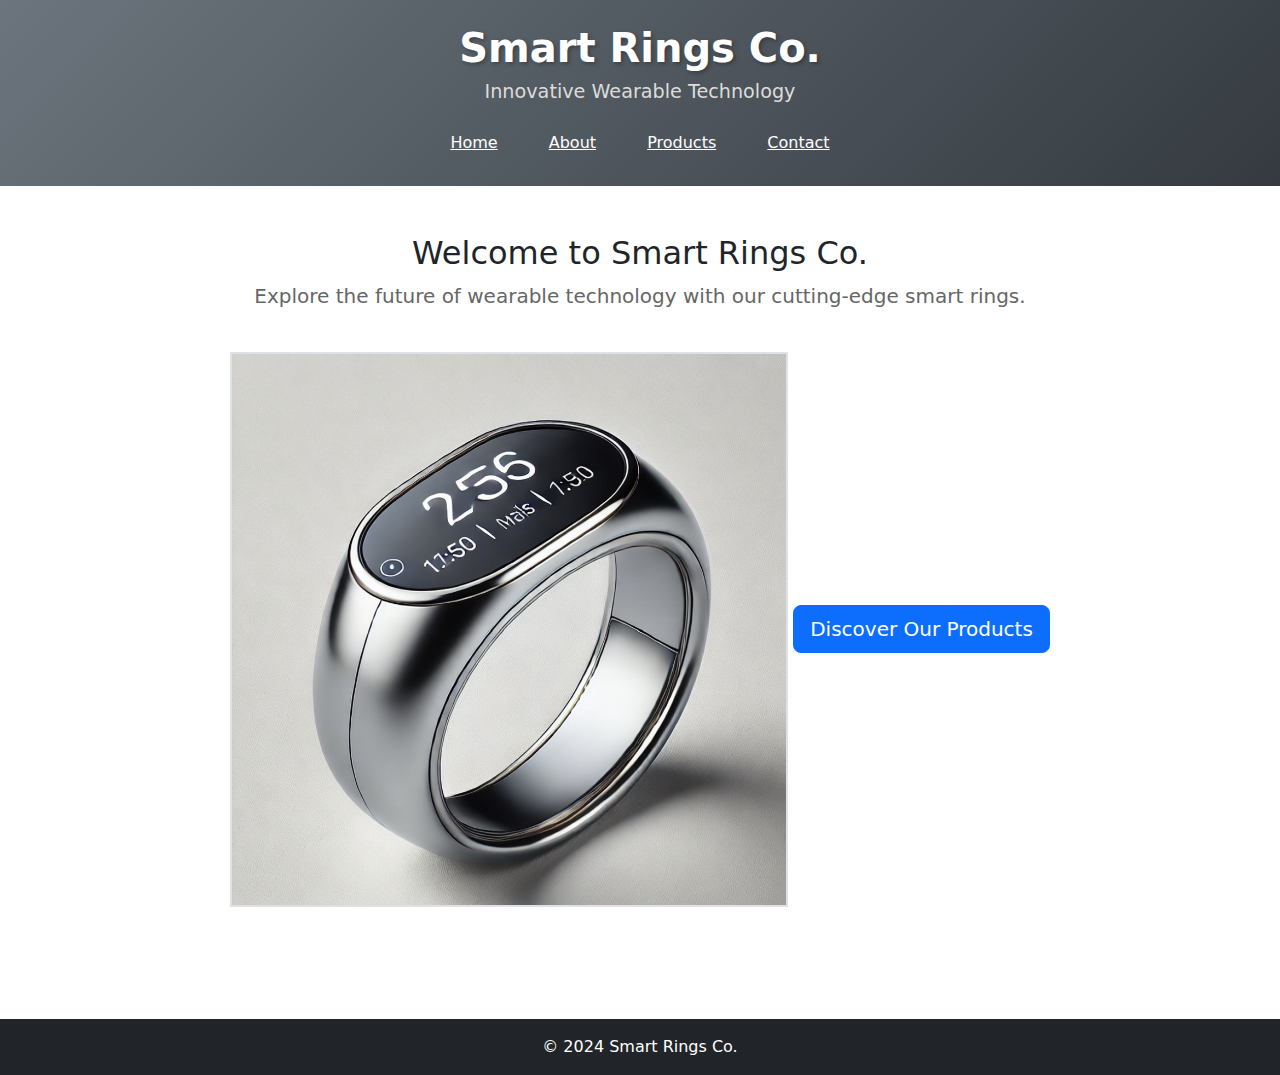
<file: index.html>
<!DOCTYPE html>
<html lang="en">
<head>
    <meta charset="UTF-8">
    <meta name="viewport" content="width=device-width, initial-scale=1.0">
    <title>Smart Rings Co.</title>
    <link href="style.css" rel="stylesheet">
    <link href="https://cdn.jsdelivr.net/npm/bootstrap@5.3.0-alpha3/dist/css/bootstrap.min.css" rel="stylesheet">
</head>
<body>
    <header class="bg-dark text-white text-center py-4">
        <h1>Smart Rings Co.</h1>
        <p>Innovative Wearable Technology</p>
        <nav class="mt-3">
            <a href="index.html" class="btn btn-link text-white">Home</a>
            <a href="about.html" class="btn btn-link text-white">About</a>
            <a href="products.html" class="btn btn-link text-white">Products</a>
            <a href="contact.html" class="btn btn-link text-white">Contact</a>
        </nav>
    </header>
    <main class="container text-center py-5">
        <h2>Welcome to Smart Rings Co.</h2>
        <p class="lead">Explore the future of wearable technology with our cutting-edge smart rings.</p>
        <img src="1.png" alt="Smart Ring Banner" class="img-fluid my-4">
        <a href="products.html" class="btn btn-primary btn-lg">Discover Our Products</a>
    </main>
    <footer class="bg-dark text-white text-center py-3">
        &copy; 2024 Smart Rings Co.
    </footer>
</body>
</html>
</file>
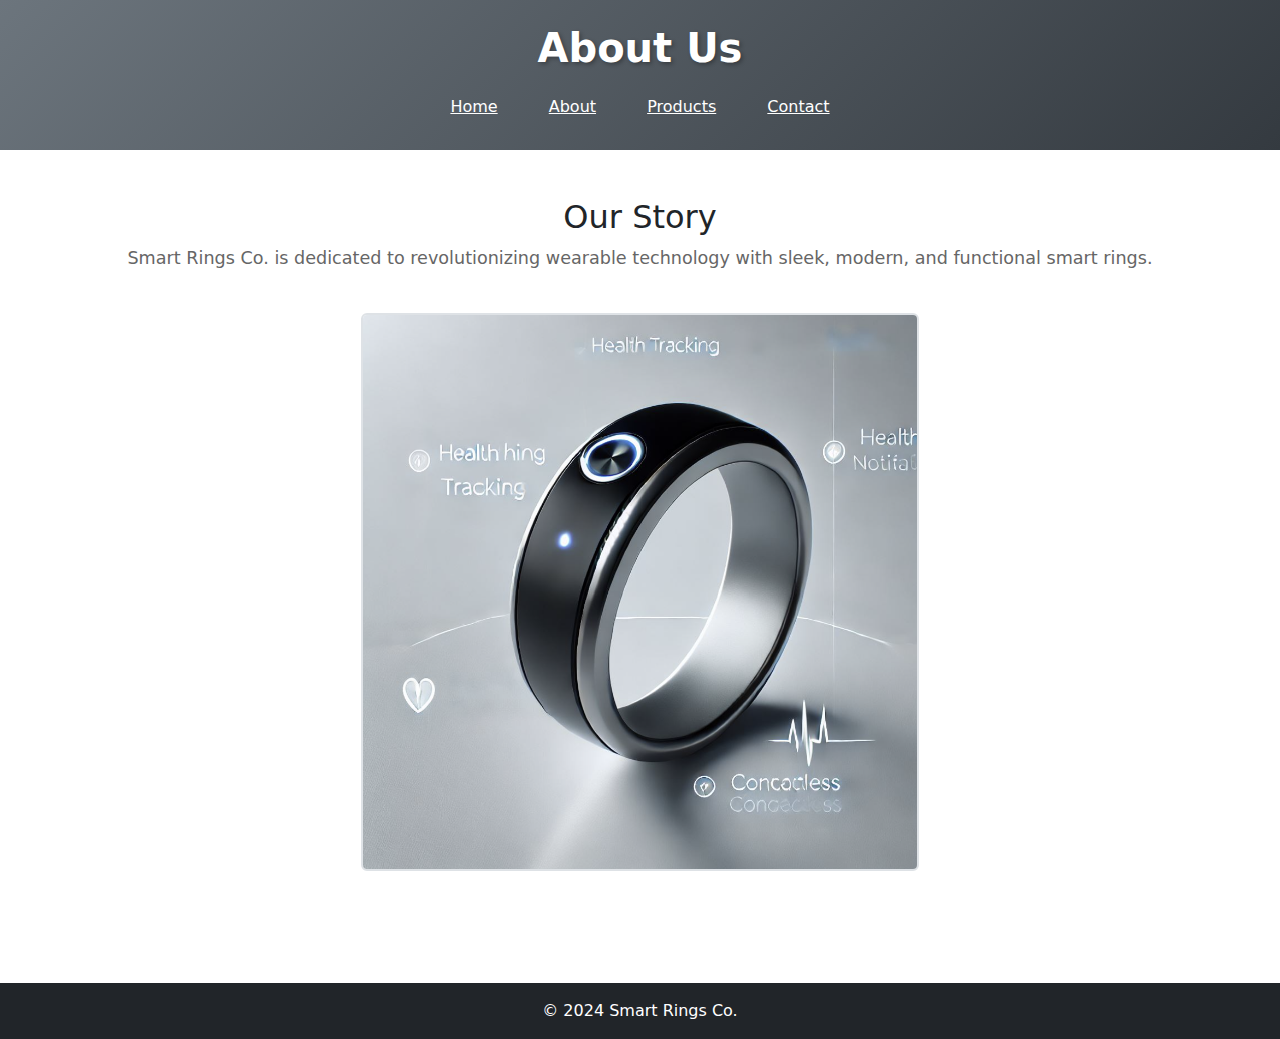
<file: about.html>
<!DOCTYPE html>
<html lang="en">
<head>
    <meta charset="UTF-8">
    <meta name="viewport" content="width=device-width, initial-scale=1.0">
    <title>About Us - Smart Rings Co.</title>
    <link href="style.css" rel="stylesheet">
    <link href="https://cdn.jsdelivr.net/npm/bootstrap@5.3.0-alpha3/dist/css/bootstrap.min.css" rel="stylesheet">
</head>
<body>
    <header class="bg-dark text-white text-center py-4">
        <h1>About Us</h1>
        <nav class="mt-3">
            <a href="index.html" class="btn btn-link text-white">Home</a>
            <a href="about.html" class="btn btn-link text-white">About</a>
            <a href="products.html" class="btn btn-link text-white">Products</a>
            <a href="contact.html" class="btn btn-link text-white">Contact</a>
        </nav>
    </header>
    <main class="container py-5">
        <h2>Our Story</h2>
        <p>Smart Rings Co. is dedicated to revolutionizing wearable technology with sleek, modern, and functional smart rings.</p>
        <img src="4.png" alt="Our Story Image" class="img-fluid rounded my-4">
    </main>
    <footer class="bg-dark text-white text-center py-3">
        &copy; 2024 Smart Rings Co.
    </footer>
</body>
</html>
</file>
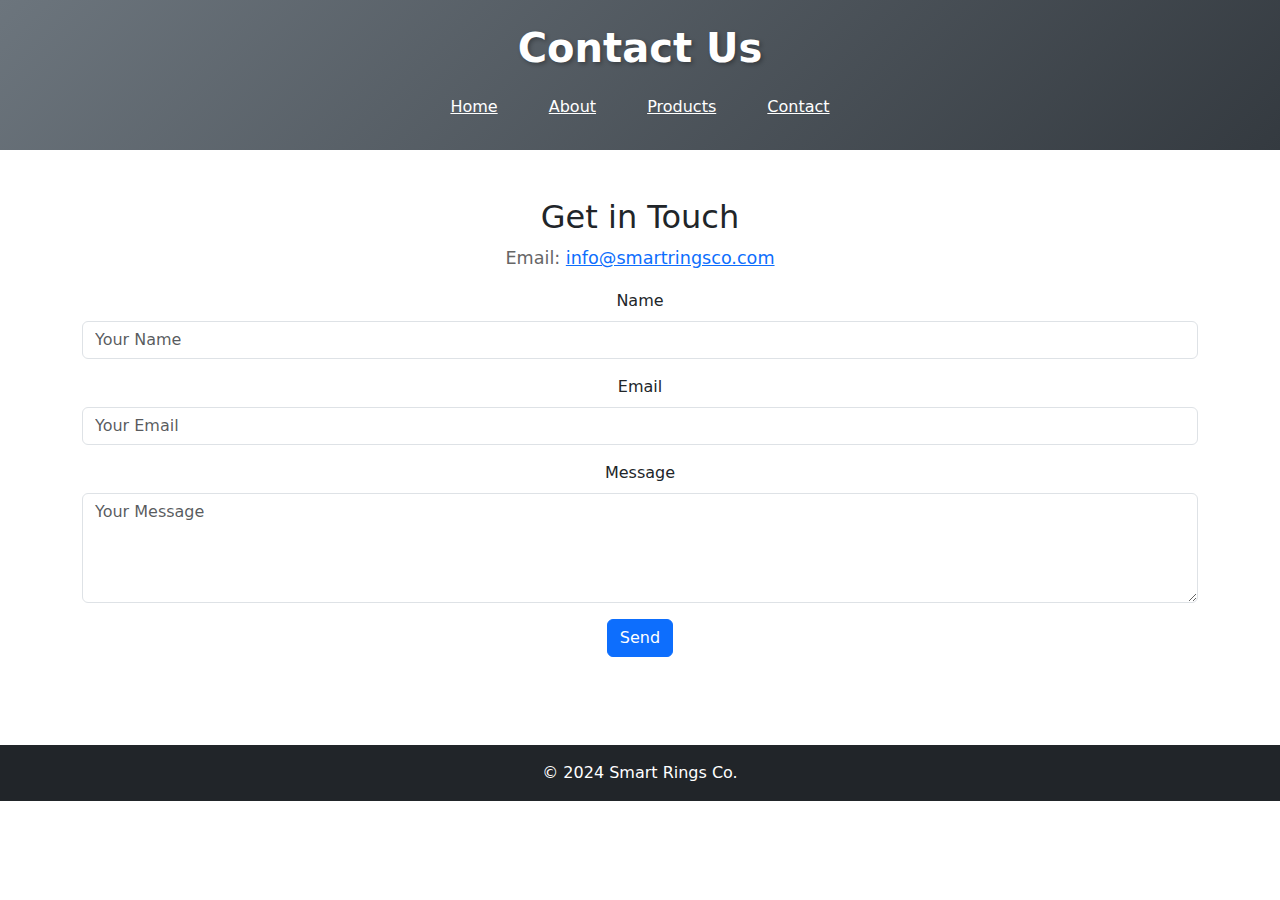
<file: contact.html>
<!DOCTYPE html>
<html lang="en">
<head>
    <meta charset="UTF-8">
    <meta name="viewport" content="width=device-width, initial-scale=1.0">
    <title>Contact Us - Smart Rings Co.</title>
    <link href="style.css" rel="stylesheet">
    <link href="https://cdn.jsdelivr.net/npm/bootstrap@5.3.0-alpha3/dist/css/bootstrap.min.css" rel="stylesheet">
</head>
<body>
    <header class="bg-dark text-white text-center py-4">
        <h1>Contact Us</h1>
        <nav class="mt-3">
            <a href="index.html" class="btn btn-link text-white">Home</a>
            <a href="about.html" class="btn btn-link text-white">About</a>
            <a href="products.html" class="btn btn-link text-white">Products</a>
            <a href="contact.html" class="btn btn-link text-white">Contact</a>
        </nav>
    </header>
    <main class="container py-5">
        <h2>Get in Touch</h2>
        <p>Email: <a href="mailto:info@smartringsco.com">info@smartringsco.com</a></p>
        <form id="contact-form">
            <div class="mb-3">
                <label for="name" class="form-label">Name</label>
                <input type="text" class="form-control" id="name" placeholder="Your Name">
            </div>
            <div class="mb-3">
                <label for="email" class="form-label">Email</label>
                <input type="email" class="form-control" id="email" placeholder="Your Email">
            </div>
            <div class="mb-3">
                <label for="message" class="form-label">Message</label>
                <textarea class="form-control" id="message" rows="4" placeholder="Your Message"></textarea>
            </div>
            <button type="submit" class="btn btn-primary">Send</button>
        </form>
    </main>
    <footer class="bg-dark text-white text-center py-3">
        &copy; 2024 Smart Rings Co.
    </footer>
</body>
</html>
</file>
<file: style.css>
/* Yleinen ulkoasu */
body {
    background-color: #f4f4f9;
    color: #333;
    font-family: 'Segoe UI', Tahoma, Geneva, Verdana, sans-serif;
    margin: 0;
    padding: 0;
}

/* Header-tyyli */
header {
    background: linear-gradient(135deg, #6c757d, #343a40);
    color: white;
    padding: 20px 0;
    text-align: center;
    position: sticky;
    top: 0;
    z-index: 1000;
}

header h1 {
    font-size: 2.5rem;
    margin: 0;
    font-weight: bold;
    text-shadow: 2px 2px 4px rgba(0, 0, 0, 0.3);
}

header p {
    margin: 5px 0;
    font-size: 1.2rem;
    color: #dcdcdc;
}

nav a {
    color: #ffffff;
    margin: 0 10px;
    text-decoration: none;
    font-weight: bold;
    font-size: 1rem;
}

nav a:hover {
    text-decoration: underline;
}

img.img-fluid {
    max-width: 50%; 
    height: auto;
    border: 2px solid #dee2e6;
}

/* Main-tyyli */
main {
    padding: 40px 15px;
    text-align: center;
}

h2 {
    font-size: 2rem;
    margin-bottom: 20px;
    color: #555;
}

p {
    font-size: 1.1rem;
    line-height: 1.6;
    color: #666;
}

/* Kortit tuotteille */
.card {
    box-shadow: 0 4px 6px rgba(0, 0, 0, 0.1);
    border: none;
    transition: transform 0.3s ease, box-shadow 0.3s ease;
    border-radius: 10px;
    overflow: hidden;
}

.card:hover {
    transform: translateY(-10px);
    box-shadow: 0 8px 12px rgba(0, 0, 0, 0.2);
}

.card-img-top {
    max-height: 350px;
    object-fit: cover;
    border-bottom: 2px solid #ddd;
}

.card-title {
    font-size: 1.25rem;
    color: #333;
}

.card-text {
    font-size: 0.9rem;
    color: #777;
}

.btn-outline-primary {
    border-color: #6c757d;
    color: #6c757d;
}

.btn-outline-primary:hover {
    background-color: #6c757d;
    color: white;
}

/* Footer */
footer {
    background: #343a40;
    color: white;
    padding: 20px 0;
    text-align: center;
    margin-top: 40px;
}

footer a {
    color: #6c757d;
    text-decoration: none;
}

footer a:hover {
    color: #fff;
    text-decoration: underline;
}

/* Responsiivisuus */
@media (max-width: 768px) {
    h1 {
        font-size: 2rem;
    }
    
    nav a {
        display: block;
        margin: 5px 0;
    }
    
    .card {
        margin-bottom: 20px;
    }
}

@media (max-width: 576px) {
    header {
        padding: 10px 0;
    }

    header h1 {
        font-size: 1.8rem;
    }

    p, h2 {
        font-size: 1rem;
    }

    nav a {
        font-size: 0.9rem;
    }
}
/* Painikkeiden yleinen tyyli */
.btn-primary {
    font-size: 1rem; 
    padding: 0.8rem 1.5rem; 
}
</file>
